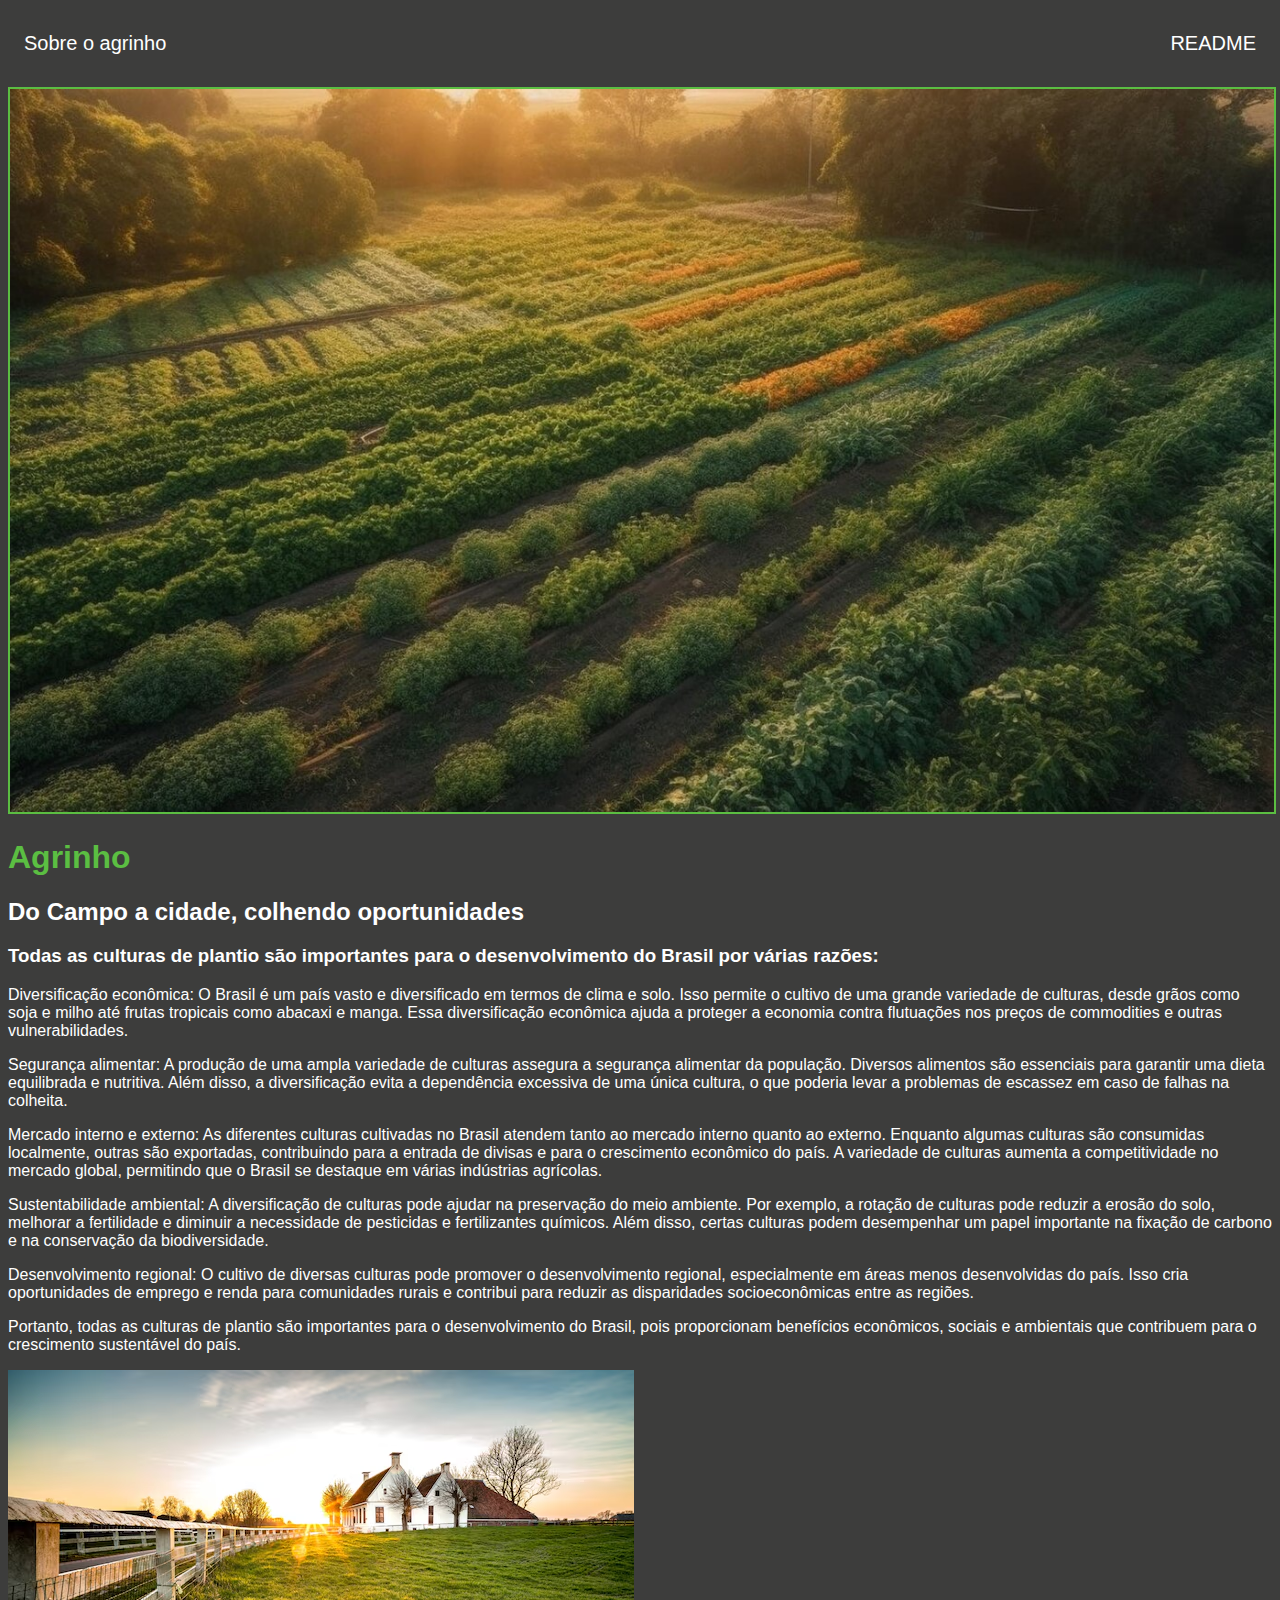
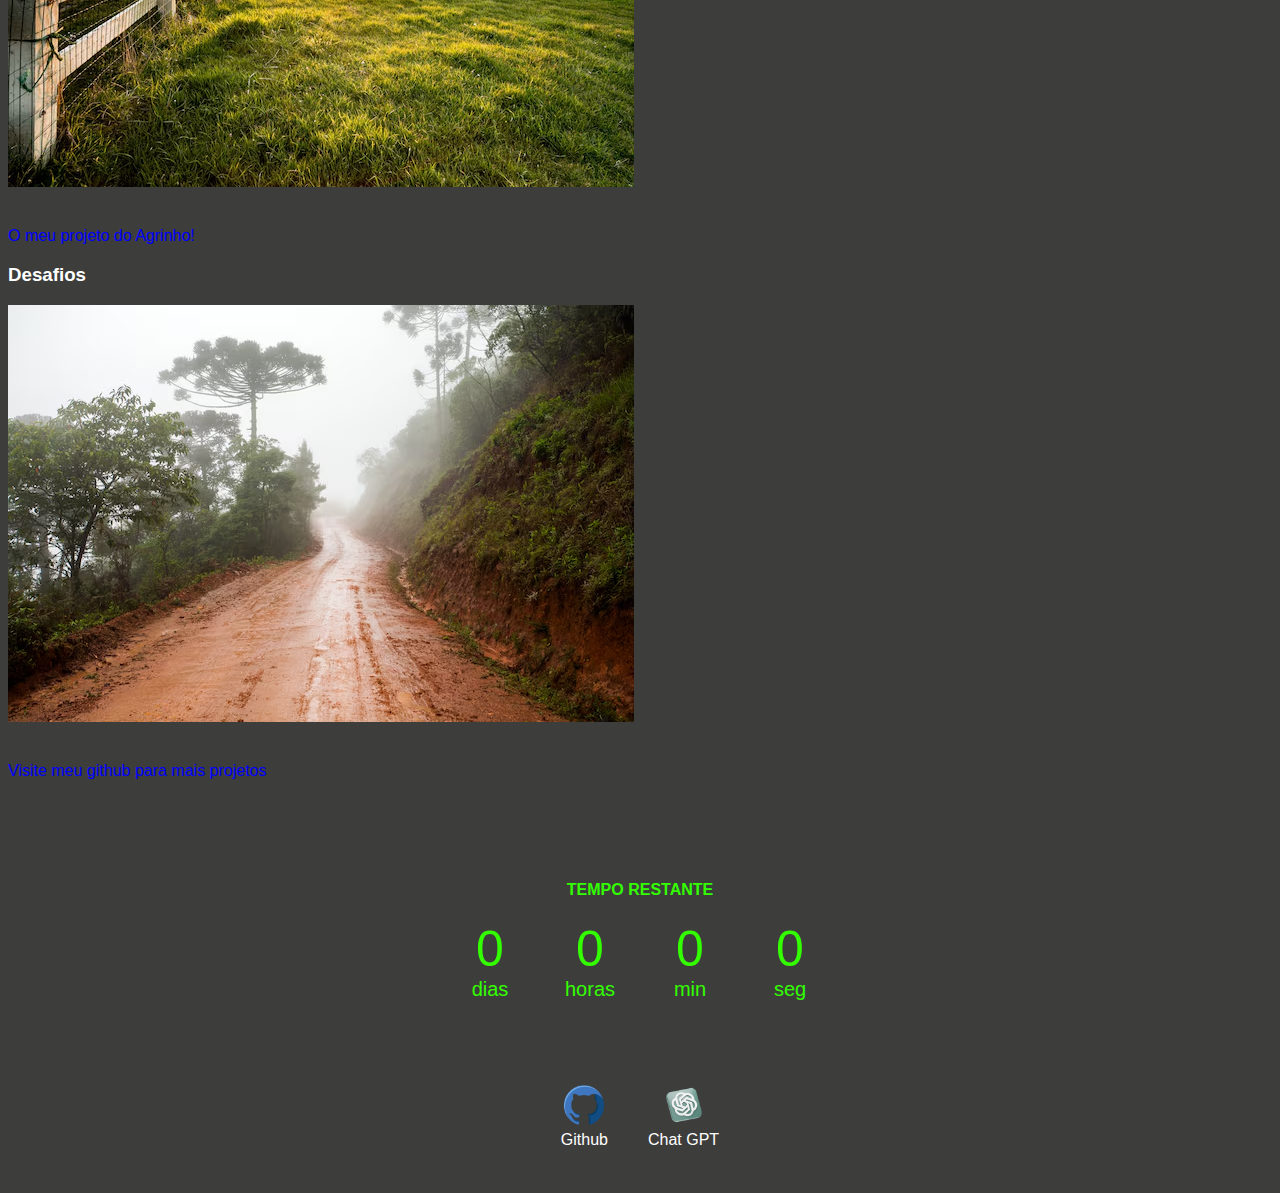
<file: index.html>
<!DOCTYPE html>
<html lang="pt-br">

<head>
    <meta charset="UTF-8">
    <meta http-equiv="X-UA-Compatible" content="IE=edge">
    <meta name="viewport" content="width=device-width, initial-scale=1.0">
    <title>Agrinho 3 ano</title>
    <link rel="stylesheet" href="style.css">
</head>

<body>
    <div class="container">
        <nav>
            <ul>
                <li>
                    <a href="index.html">Sobre o agrinho</a>
                </li>
                <li>
                    <a href="Readme.html">README</a>
                </li>
            </ul>
        </nav>

        <header>
            <div class="center">
                <img class="foto" src="images/hub.jpg"></img>
            </div>
            <h1>Agrinho</h1>
            <h2>Do Campo a cidade, colhendo oportunidades</h2>
        </header>

        <main>
            <section class="description">
                <h3>Todas as culturas de plantio são importantes para o desenvolvimento do Brasil por várias razões:</h3>
                <p>Diversificação econômica: O Brasil é um país vasto e diversificado em termos de clima e solo. Isso permite o cultivo de uma grande variedade de culturas, desde grãos como soja e milho até frutas tropicais como abacaxi e manga. Essa diversificação econômica ajuda a proteger a economia contra flutuações nos preços de commodities e outras vulnerabilidades.</p>

                <p>Segurança alimentar: A produção de uma ampla variedade de culturas assegura a segurança alimentar da população. Diversos alimentos são essenciais para garantir uma dieta equilibrada e nutritiva. Além disso, a diversificação evita a dependência excessiva de uma única cultura, o que poderia levar a problemas de escassez em caso de falhas na colheita.</p>
                    
                <p>Mercado interno e externo: As diferentes culturas cultivadas no Brasil atendem tanto ao mercado interno quanto ao externo. Enquanto algumas culturas são consumidas localmente, outras são exportadas, contribuindo para a entrada de divisas e para o crescimento econômico do país. A variedade de culturas aumenta a competitividade no mercado global, permitindo que o Brasil se destaque em várias indústrias agrícolas.</p>
                    
                <p>Sustentabilidade ambiental: A diversificação de culturas pode ajudar na preservação do meio ambiente. Por exemplo, a rotação de culturas pode reduzir a erosão do solo, melhorar a fertilidade e diminuir a necessidade de pesticidas e fertilizantes químicos. Além disso, certas culturas podem desempenhar um papel importante na fixação de carbono e na conservação da biodiversidade.</p>
                    
                <p>Desenvolvimento regional: O cultivo de diversas culturas pode promover o desenvolvimento regional, especialmente em áreas menos desenvolvidas do país. Isso cria oportunidades de emprego e renda para comunidades rurais e contribui para reduzir as disparidades socioeconômicas entre as regiões.</p>
                    
                <p>Portanto, todas as culturas de plantio são importantes para o desenvolvimento do Brasil, pois proporcionam benefícios econômicos, sociais e ambientais que contribuem para o crescimento sustentável do país.</p>
                <p>
                    <img src="images/1.avif"></a>
                    <br><br><br>
                <a class="git" href="https://renanplay13013.github.io/agrinho/">O meu projeto do Agrinho!</a>
                </p>
            </section>
            <section>
                <h3>Desafios</h3>
                <p>
                    <img src="images/2.avif"></a>
                    <br><br><br>
                    <a class="git" href="https://github.com/RenanPlay13013">Visite meu github para mais projetos</a>
                </p>
            </section>
            <section  class="container relogio">

                <div class="relogio">
                    <h4  class="aba-conteudo-titulo-secundario">Tempo restante</h4>
                    <div  class="contador">
                        <div  class="contador-digito">
                            <p  class="contador-digito-numero"  id="dias0">7</p>
                            <p  class= "contador-digito-texto">dias</p>
                        </div>
                        <div  class="contador-digito">
                            <p  class="contador-digito-numero"  id="horas0">7</p>
                            <p  class="contador-digito-texto">horas</p>
                        </div>
                        <div  class="contador-digito">
                            <p  class="contador-digito-numero"  id="min0">7</p>
                            <p  class="contador-digito-texto">min</p>
                        </div>
                        <div  class="contador-digito">
                            <p  class="contador-digito-numero"  id="seg0">7</p>
                            <p  class="contador-digito-texto">seg</p>
                        </div>
                    </div>
                </div>
            </section>
        </main>

        <footer>
            <a href="https://github.com/RenanPlay13013" target="_blank" rel="noopener noreferrer">
                <img src="images/github.png"></img>
                <p>Github</p>
            </a>
                 <a href="https://chatgpt.com/" target="_blank" rel="noopener noreferrer">
                    <img src="images/ia.png"></img>
                    <p>Chat GPT</p>
                </a>
            </a>
        </footer>
      
    </div>
</body>
<script src="main.js"></script>
</html>

</li>
</file>
<file: style.css>
body {
    color: white;
    background-color: #3d3d3c;
    font-family: Arial, Helvetica, sans-serif;
}

ul {
    display: flex;
    justify-content: space-between;
    list-style-type: none;
    align-items: center;
    padding: 16px;
}

a {
    color: white;
    text-decoration: none;
}

header img {
    width: 100%;
    height: 50%;
    border-radius: 0%;
    border: 2px solid #5BBE42;
}

.center {
    text-align: center;
}

h1 {
    color: #5BBE42;
}

footer img {
    width: 40px;
    height: 40px;
}

footer {
    display: flex;
    justify-content: center;
}

footer a {
    margin: 20px;
    text-align: center;
}

footer p {
    margin-top: 2px;
}

.container {
    padding: 0px 0px;
}

nav a {
    font-size: 20px;
}

nav a:hover {
    color: #5BBE42;
}

.contact-form input{
    width: 100%;
    padding: 8px 0;
    margin: 8px 0;
}

.contact-form input[type=text] {
    height: 100px;
}

button {
    color: black;
    background-color: white;
    border: none;
    width: 100px;
    height: 30px;
}

.relogio{
	justify-content: space-around;
	padding: 2em;
}
.aba-conteudo.ativo{
	display:block;
}
.aba-conteudo{
	display: none;
}
.aba-conteudo-titulo-principal{
	font-size: 28px;
	text-align: center;
}
.aba-conteudo-titulo-secundario{
	text-align: center;
	text-transform: uppercase;
}
.contador{
	display:flex;
	justify-content: center;
	flex-wrap: wrap;
}
.contador-digito{
	padding: 10  18px; 
	text-align: center;
	min-width: 100px;
}
.contador-digito-numero{
	font-size: 50px;
	margin: 0;
}
.contador-digito-texto{
	font-size: 20px;
	margin: 0;
}
.git{ 
color: blue;
}
.relogio{ 
    color: #33ff00;
}
.description{ 
    color: #ffffff;
}
</file>
